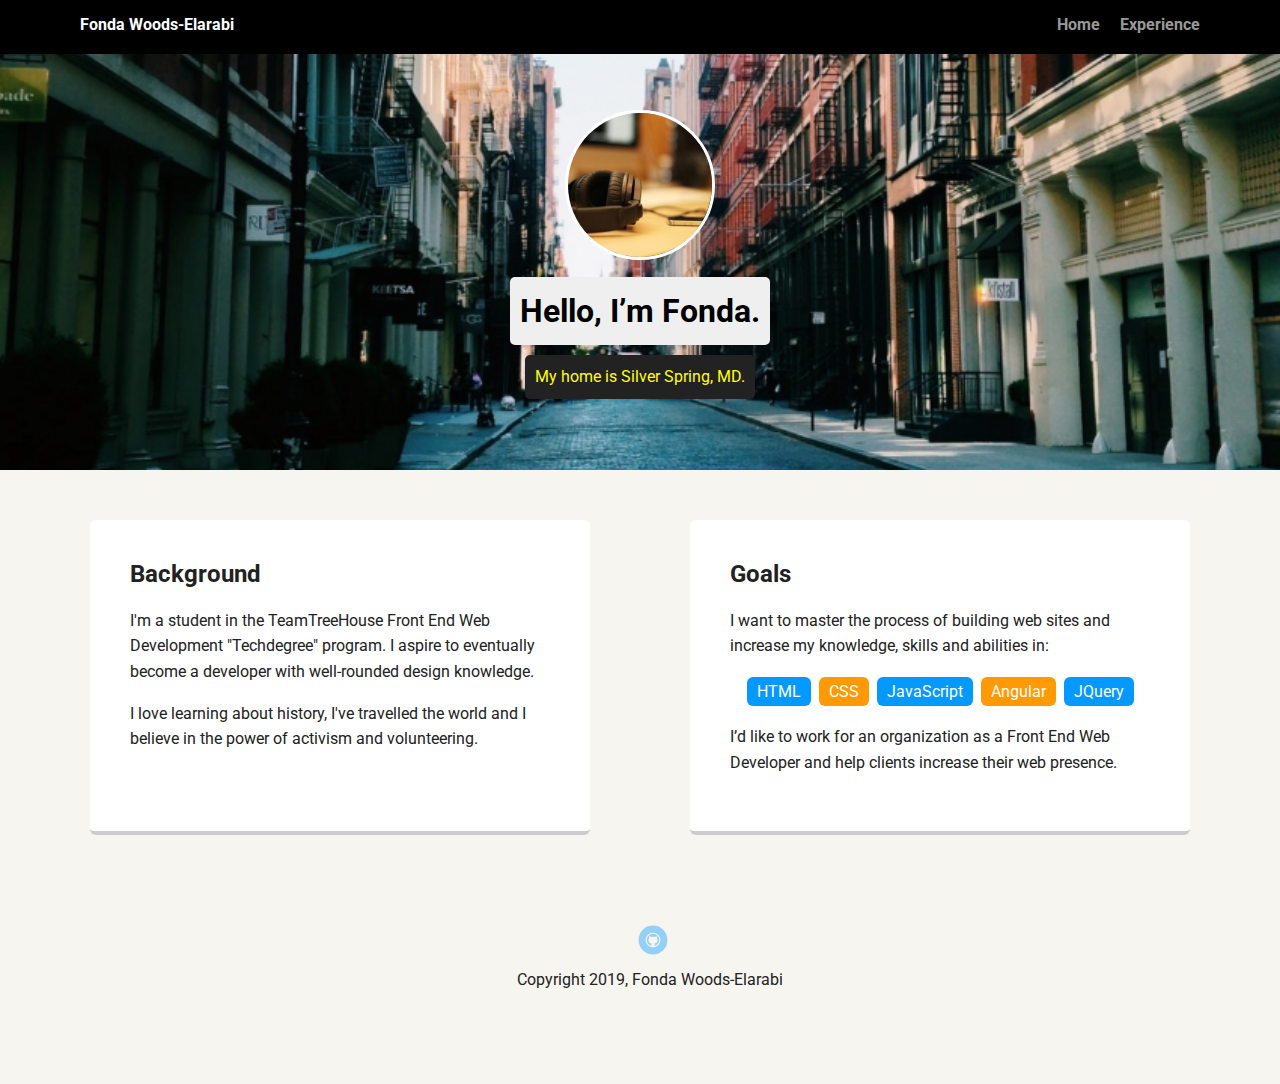
<file: index.html>
<!doctype html>
<html lang="en">
<head>
  <meta charset="utf-8">
  <title>Fonda Woods-Elarabi's Profile</title>
  <meta name="viewport" content="width=device-width, initial-scale=1.0">
  <link rel="stylesheet" href="styles.css">
  <link href="https://fonts.googleapis.com/css?family=Muli%7CRoboto:400,300,500,700,900" rel="stylesheet"></head>
  <body>

    <div class="main-nav">
        <ul class="nav">
          <li class="name">Fonda Woods-Elarabi</li>
          <li><a href="index.html">Home</a></li>
          <li><a href="resume.html">Experience</a></li>
        </ul>
    </div>

    <header>
      <img src="images/me.png" alt="Headphone on a table" class="profile-image">
      <h1 class="tag name">Hello, I’m Fonda.</h1>
      <p class="tag location">My home is Silver Spring, MD.</p>
    </header>

    <main class="flex">
      <div class="card">
        <h2>Background</h2>
        <p>I'm a student in the TeamTreeHouse Front End Web Development "Techdegree" program. I aspire to eventually become a developer with well-rounded design knowledge.</p>
        <p>I love learning about history, I've travelled the world and I believe in the power of activism and volunteering.</p>
      </div> 

      <div class="card">
        <h2>Goals</h2>
        <p>I want to master the process of building web sites and increase my knowledge, skills and abilities in:</p>
        <ul class="skills">
          <li>HTML</li>
          <li>CSS</li>
          <li>JavaScript</li>
          <li>Angular</li>
          <li>JQuery</li>
        </ul>
        <p>I’d like to work for an organization as a Front End Web Developer and help clients increase their web presence.</p>
      </div> 

    </main>
    <footer>
      <ul>
        <li><a href="https://github.com/fonda19" class="social github">Github</a></li>
      </ul>
      <p class="copyright">Copyright 2019, Fonda Woods-Elarabi</p>
    </footer>
  </body>
  </html>
</file>
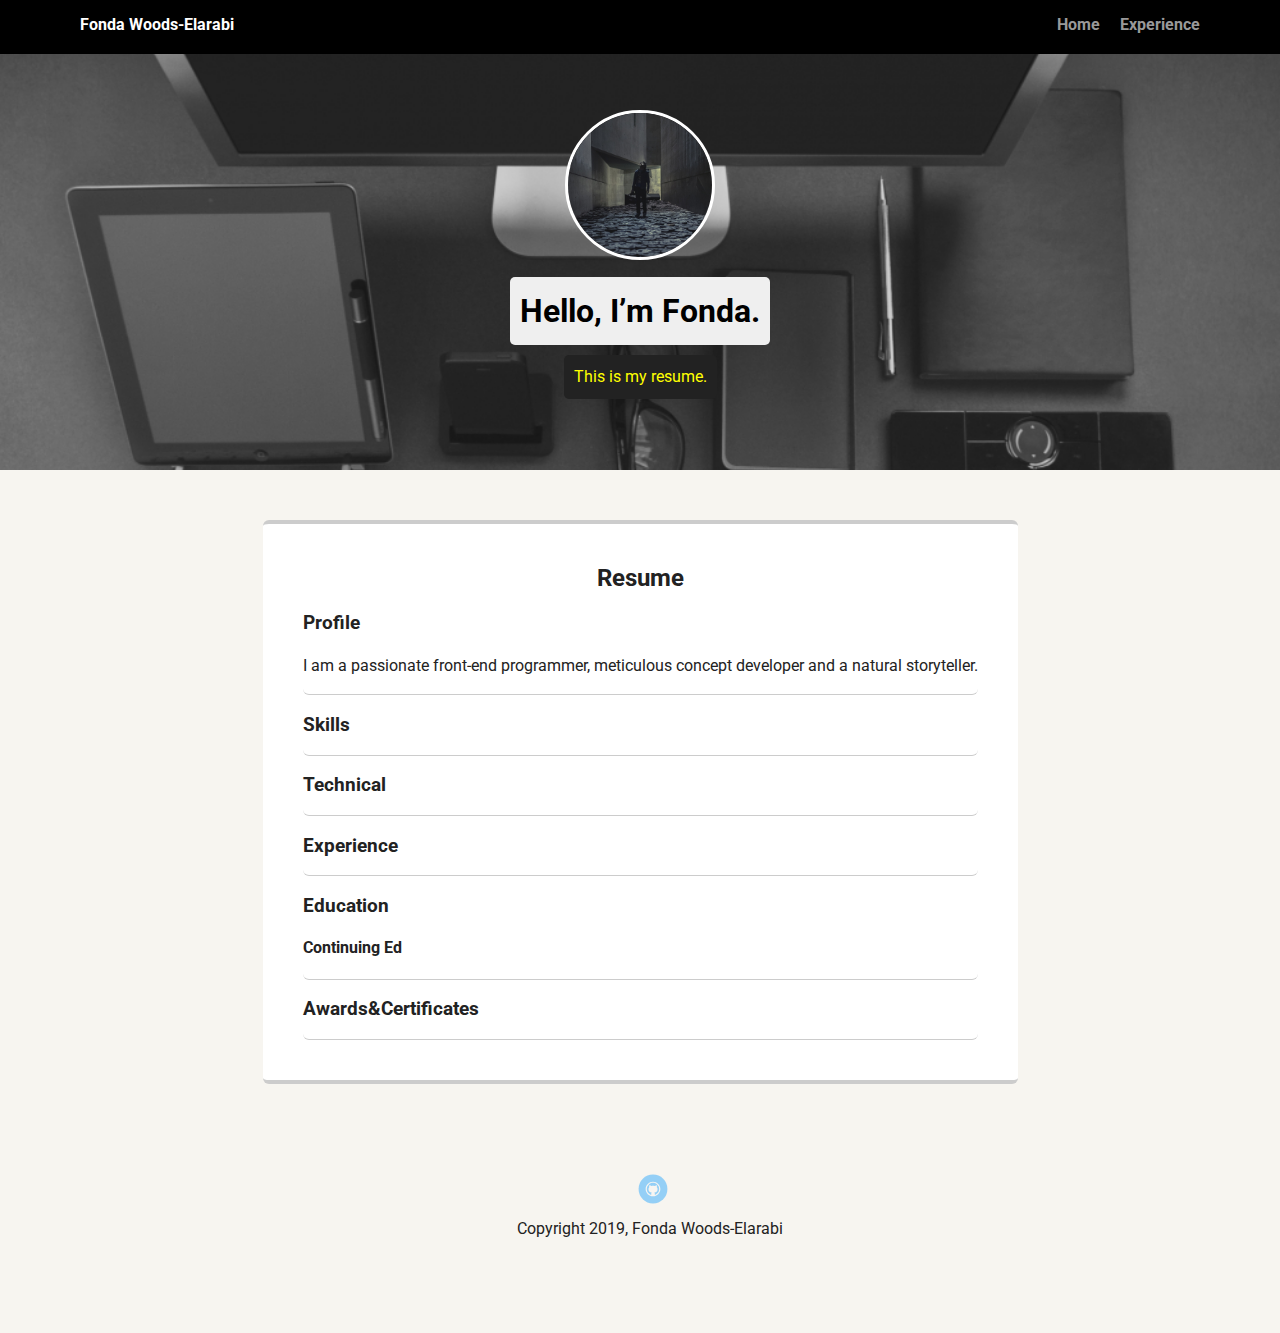
<file: resume.html>
<!doctype html>
<html lang="en">
<head>
  <meta charset="utf-8">
  <title>Fonda Woods-Elarabi's Profile | Resume</title>
  <meta name="viewport" content="width=device-width, initial-scale=1.0">
  <link rel="stylesheet" href="resume_styles.css">
  <link href="https://fonts.googleapis.com/css?family=Muli%7CRoboto:400,300,500,700,900" rel="stylesheet"></head>
  <body>

    <div class="main-nav">
        <ul class="nav">
          <li class="name">Fonda Woods-Elarabi</li>
          <li><a href="index.html">Home</a></li>
          <li><a href="resume.html">Experience</a></li>
        </ul>
    </div>

    <header>
      <img src="images/resume_profile.png" alt="man looking up at buildings" class="profile-image">
      <h1 class="tag name">Hello, I’m Fonda.</h1>
      <p class="tag location">This is my resume.</p>
    </header>

    <main class="flex">
      <div class="card_res">
        <h2 style="text-align: center;">Resume</h2>
          <section class="res_section">
          <h3>Profile</h3>
          <p>I am a passionate front-end programmer, meticulous concept developer and a natural storyteller.</p>
          </section>
          <section class="res_section">
            <h3>Skills</h3>
          </section>
          <section class="res_section">
            <h3>Technical</h3>
          </section>
          <section class="res_section">
            <h3>Experience</h3>
          </section>
          <section class="res_section">
            <h3>Education</h3>
            <h4>Continuing Ed</h4>
          </section>
          <section class="res_section">
            <h3>Awards&Certificates</h3>
          </section>

      </div> 

    </main>
    <footer>
      <ul>
        <li><a href="https://github.com/fonda19" class="social github">Github</a></li>
      </ul>
      <p class="copyright">Copyright 2019, Fonda Woods-Elarabi</p>
    </footer>
  </body>
  </html>
</file>
<file: styles.css>
/* Global Layout Set-up */
* { 
  box-sizing: border-box;
}
  
body {
  margin: 0;
  padding: 0;
  text-align: center;
  font-family: 'Roboto', sans-serif;
  color: #222;
  background: #f7f5f0;
}
/* Link Styles */

a {
  text-decoration: none;
  color: #999;
}
a:hover {
  color: #6633ff;
}

/* Section Styles */

.main-nav {
  width: 100%;
  background: black;
  min-height: 30px;
  padding: 10px;
  position: fixed;
  text-align: center;
}
.nav {
  display: flex;
  justify-content: space-around;
  font-weight: 700;
  list-style-type: none;
  margin: 0 auto;
  padding: 0;
}

.nav .name {
    display: block;
    margin-right: auto;
    color: white;
}
.nav li {
  padding: 5px 10px 10px 10px;
}
.nav a {
  transition: all .5s;
}
.nav a:hover {
  color: white
}

header {
  text-align: center;
  background: url('images/city.jpg') no-repeat top center ;
  background-size: cover;
  overflow: hidden;
  padding-top: 60px;
}
header {
  line-height: 1.5;
}
header .profile-image {
  margin-top: 50px;
  width: 150px;
  height: 150px;
  border-radius: 50%;
  border: 3px solid white;
  transition: all .5s;
}
header .profile-image:hover {
  transform: scale(1.2) rotate(5deg);
}
.tag {
  background-color: #efefef;
  color: black;
  padding: 10px;
  border-radius: 5px;
  display: table;
  margin: 10px auto;
} 
.location {
  background-color: #222;
  color: yellow;
}
.card {
  margin: 30px;
  padding: 20px 40px 40px;
  max-width: 500px;
  text-align: left;
  background: #fff;
  border-bottom: 4px solid #ccc;
  border-radius: 6px;
  transition: all .5s;
}
.card:hover {
  border-color: #ff99ff;
}

ul.skills {
  padding: 0;
  text-align: center;
}

.skills li {
  border-radius: 6px;
  display: inline-block;
  background: #ff9904;
  color: white;
  padding: 5px 10px;
  margin: 2px;
}

.skills li:nth-child(odd) {
  background: #0399ff;
}
.res_section{
    border-bottom: 1px solid #ccc;
    border-radius: 6px;

}
footer {
  width: 100%;
  min-height: 30px;
  padding: 20px 0 40px 20px;
}

footer .copyright {
  top: -8px;
  font-size: .75em;
}

footer ul {
  list-style-type: none;
  margin: 0;
  padding: 0;
}

footer ul li {
  display: inline-block;
}

a.social {
  display: inline-block;
  text-indent: -9999px;
  margin-left: 5px;
  width: 30px;
  height: 30px;
  background-size: 30px 30px;
  opacity: .4;
  transition: all .5s;
}
a.twitter {
  background-image: url(images/twitter.svg);
}
a.linkedin {
  background-image: url(images/linkedin.svg);
}
a.github {
  background-image: url(images/github.svg);
}
a.social:hover {
  opacity: 1;
}
.clearfix {
  clear: both;
}

/* Styles for larger screens */
@media screen and (min-width: 720px) {
  
  .flex {
      display: -ms-flexbox;      /* TWEENER - IE 10 */
      display: flex; 
      max-width: 1200px;
      -ms-flex-pack: distribute;
      justify-content: space-around;
      margin: 0 auto;
  }

  header {
    min-height: 470px;
  }

  .nav {
    max-width: 1200px;
    padding: 0 30px;
  }


  main {
    padding-top: 20px;
  }

  main p {
    line-height: 1.6em;
  }

  footer {
    font-size: 1.3em;
    max-width: 1200px;
    margin: 40px auto;
  }

}
</file>
<file: resume_styles.css>
/* Global Layout Set-up */
* { 
  box-sizing: border-box;
}
  
body {
  margin: 0;
  padding: 0;
  text-align: center;
  font-family: 'Roboto', sans-serif;
  color: #222;
  background: #f7f5f0;
}
/* Link Styles */

a {
  text-decoration: none;
  color: #999;
}
a:hover {
  color: #6633ff;
}

/* Section Styles */

.main-nav {
  width: 100%;
  background: black;
  min-height: 30px;
  padding: 10px;
  position: fixed;
  text-align: center;
}
.nav {
  display: flex;
  justify-content: space-around;
  font-weight: 700;
  list-style-type: none;
  margin: 0 auto;
  padding: 0;
}

.nav .name {
    display: block;
    margin-right: auto;
    color: white;
}
.nav li {
  padding: 5px 10px 10px 10px;
}
.nav a {
  transition: all .5s;
}
.nav a:hover {
  color: white
}

header {
  text-align: center;
  background: url('images/desktop_tablet_glasses.jpg') no-repeat top center ;
  background-size: cover;
  overflow: hidden;
  padding-top: 60px;
}
header {
  line-height: 1.5;
}
header .profile-image {
  margin-top: 50px;
  width: 150px;
  height: 150px;
  border-radius: 50%;
  border: 3px solid white;
  transition: all .5s;
}
header .profile-image:hover {
  transform: scale(1.7) rotate(360deg);
}
.tag {
  background-color: #efefef;
  color: black;
  padding: 10px;
  border-radius: 5px;
  display: table;
  margin: 10px auto;
} 
.location {
  background-color: #222;
  color: yellow;
}
.card {
  margin: 30px;
  padding: 20px 40px 40px;
  max-width: 500px;
  text-align: left;
  background: #fff;
  border-bottom: 4px solid #ccc;
  border-radius: 6px;
  transition: all .5s;
}
.card:hover {
  border-color: #ff99ff;
}
.card_res {
  margin: 30px;
  padding: 20px 40px 40px;
  max-width: 900px;
  text-align: left;
  background: #fff;
  border-top: 4px solid #ccc;
  border-bottom: 4px solid #ccc;
  border-radius: 6px;
  transition: all .5s;
}
.card_res:hover {
  border-color: #ff99ff;
}
ul.skills {
  padding: 0;
  text-align: center;
}

.skills li {
  border-radius: 6px;
  display: inline-block;
  background: #ff9904;
  color: white;
  padding: 5px 10px;
  margin: 2px;
}

.skills li:nth-child(odd) {
  background: #0399ff;
}
.res_section{
    border-bottom: 1px solid #ccc;
    border-radius: 6px;

}
footer {
  width: 100%;
  min-height: 30px;
  padding: 20px 0 40px 20px;
}

footer .copyright {
  top: -8px;
  font-size: .75em;
}

footer ul {
  list-style-type: none;
  margin: 0;
  padding: 0;
}

footer ul li {
  display: inline-block;
}

a.social {
  display: inline-block;
  text-indent: -9999px;
  margin-left: 5px;
  width: 30px;
  height: 30px;
  background-size: 30px 30px;
  opacity: .4;
  transition: all .5s;
}

a.github {
  background-image: url(images/github.svg);
}
a.social:hover {
  opacity: 1;
}
.clearfix {
  clear: both;
}

/* Styles for larger screens */
@media screen and (min-width: 720px) {
  
  .flex {
      display: -ms-flexbox;      /* TWEENER - IE 10 */
      display: flex; 
      max-width: 1200px;
      -ms-flex-pack: distribute;
      justify-content: space-around;
      margin: 0 auto;
  }

  header {
    min-height: 470px;
  }

  .nav {
    max-width: 1200px;
    padding: 0 30px;
  }


  main {
    padding-top: 20px;
  }

  main p {
    line-height: 1.6em;
  }

  footer {
    font-size: 1.3em;
    max-width: 1200px;
    margin: 40px auto;
  }

}
</file>
